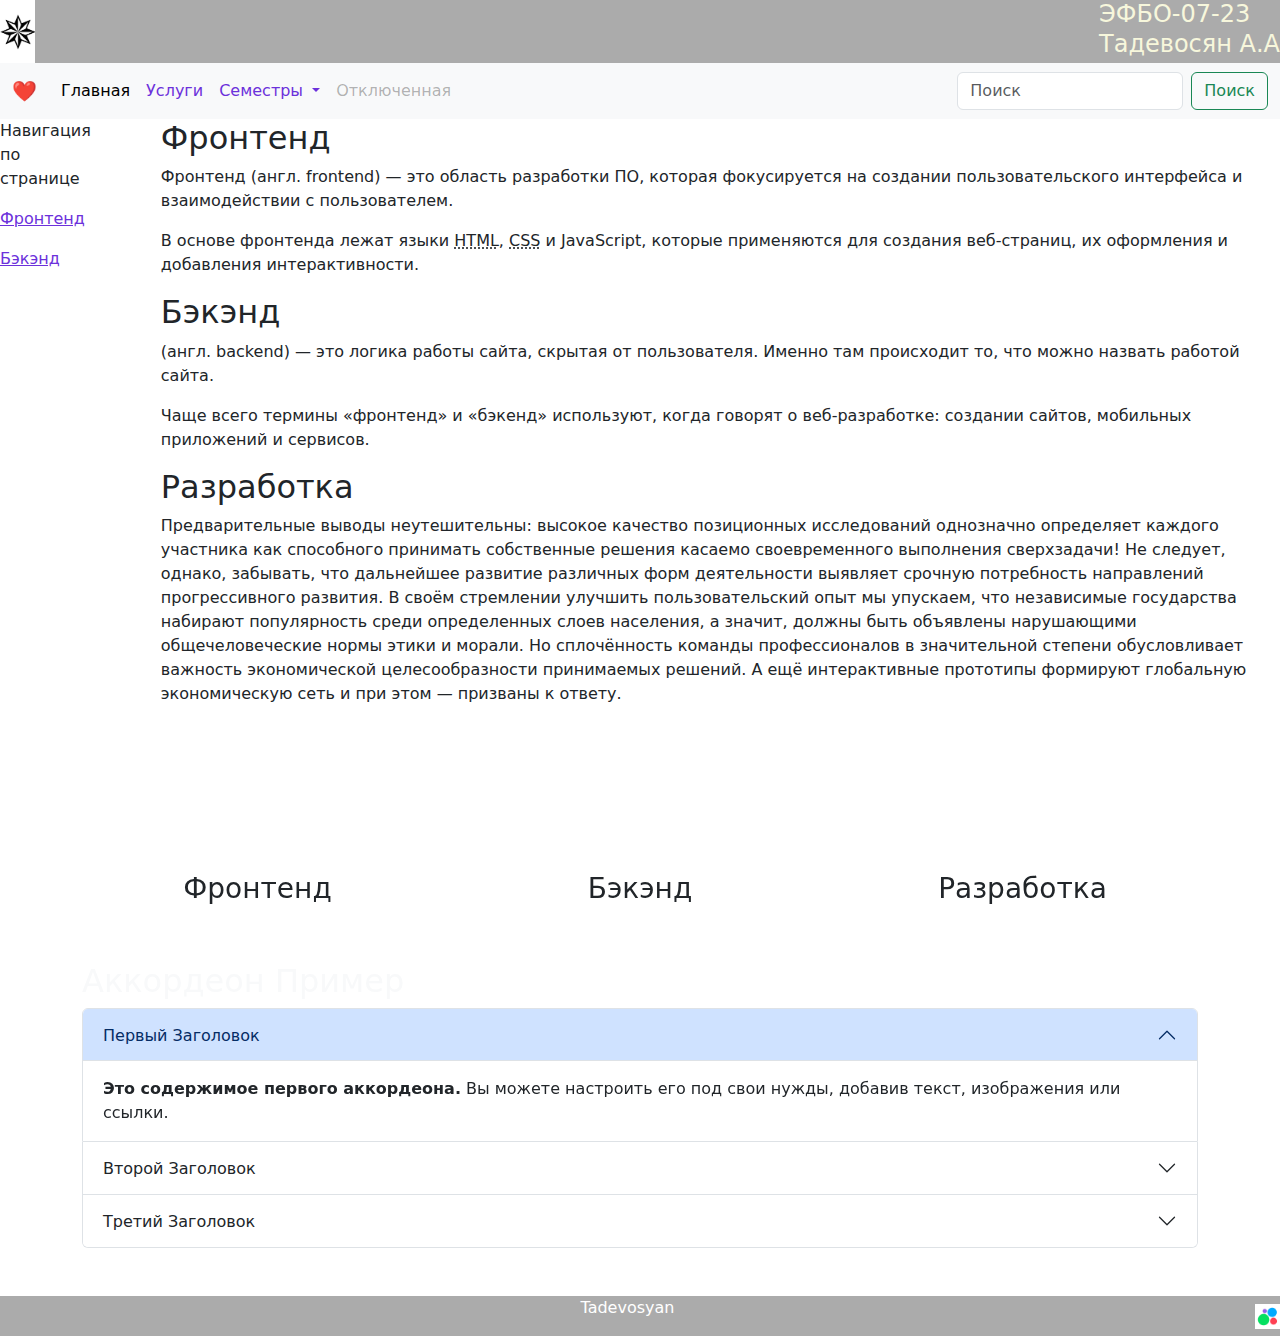
<file: index.html>
<!DOCTYPE html>
<html lang="en">
<head>
    <meta charset="UTF-8">
    <meta name="viewport" content="width=device-width, initial-scale=1.0">
    <title>Document</title>
    <link href="style.css" rel="stylesheet" />
    <link href="https://cdn.jsdelivr.net/npm/bootstrap@5.3.3/dist/css/bootstrap.min.css" rel="stylesheet" integrity="sha384-QWTKZyjpPEjISv5WaRU9OFeRpok6YctnYmDr5pNlyT2bRjXh0JMhjY6hW+ALEwIH" crossorigin="anonymous">
<script src="https://cdn.jsdelivr.net/npm/bootstrap@5.3.3/dist/js/bootstrap.bundle.min.js" integrity="sha384-YvpcrYf0tY3lHB60NNkmXc5s9fDVZLESaAA55NDzOxhy9GkcIdslK1eN7N6jIeHz" crossorigin="anonymous"></script>
</head>
<body link="red" vlink="#ff1000" alink="#ff0000" bgcolor="black" >
    <header>
        <section class="HEDER">
        <div>
            <img id="HeadIMG" src = "photo1.jpg" alt="Моё тестовое изображение" >
        </div>
        <div id="HeadText">
            <h4 style="margin-top: 0px;margin-bottom: 0px;">ЭФБО-07-23</h4>
            <h4 style="margin-top: 1px;margin-bottom: 1px;">Тадевосян А.А</h4>
        </div>
    </section>
        <div class="Navigation">
            <aside id="NavigationID">
                <nav class="navbar navbar-expand-lg bg-body-tertiary">
                    <div class="container-fluid">
                      <a class="navbar-brand" href="#">❤️</a>
                      <button class="navbar-toggler" type="button" data-bs-toggle="collapse" data-bs-target="#navbarSupportedContent" aria-controls="navbarSupportedContent" aria-expanded="false" aria-label="Переключатель навигации">
                        <span class="navbar-toggler-icon"></span>
                      </button>
                      <div class="collapse navbar-collapse" id="navbarSupportedContent">
                        <ul class="navbar-nav me-auto mb-2 mb-lg-0">
                          <li class="nav-item">
                            <a class="nav-link active" aria-current="page" href="#">Главная</a>
                          </li>
                          <li class="nav-item">
                            <a class="nav-link" href="Services.html">Услуги</a>
                          </li>
                          <li class="nav-item dropdown">
                            <a class="nav-link dropdown-toggle" href="#" role="button" data-bs-toggle="dropdown" aria-expanded="false">
                              Семестры
                            </a>
                            <ul class="dropdown-menu">
                              <li><a class="dropdown-item" href="table.html">Первый Семестр</a></li>
                              <li><a class="dropdown-item" href="#">Второй Семестр</a></li>
                              <li><hr class="dropdown-divider"></li>
                              <li><a class="dropdown-item" href="#">❤️❤️❤️</a></li>
                            </ul>
                          </li>
                          <li class="nav-item">
                            <a class="nav-link disabled">Отключенная</a>
                          </li>
                        </ul>
                        <form class="d-flex" role="search">
                          <input class="form-control me-2" type="search" placeholder="Поиск" aria-label="Поиск">
                          <button class="btn btn-outline-success" type="submit">Поиск</button>
                        </form>
                      </div>
                    </div>
                  </nav>
            </aside>
        </div>
    </header>
    <main>
        <section id="LeftNav">
            <div>
                <p>Навигация по странице</p>
                <p><a href = "#Front">Фронтенд</a></p>
                <p><a href= "#Back">Бэкэнд</a></p>
            </div>
            <div>
                <section id = "Front">
                <h2>Фронтенд</h2>
                <p>Фронтенд (англ. frontend) — это область разработки ПО, которая фокусируется на создании пользовательского интерфейса и взаимодействии с пользователем.</p>
                <p>В основе фронтенда лежат языки <acronym title="HyperText Markup Language" lang="en">HTML</acronym>, <acronym title="Cascading Style Sheets" lang="en">CSS</acronym> и JavaScript, которые применяются для создания <nobr>веб-страниц</nobr>, их оформления и добавления интерактивности.</p>
                </section>
                <section id = "Back">
                <h2>Бэкэнд</h2>
                <p>(англ. backend) — это логика работы сайта, скрытая от пользователя. Именно там происходит то, что можно назвать работой сайта.</p>
                <p>Чаще всего термины «фронтенд» и «бэкенд» используют, когда говорят о <nobr>веб-разработке</nobr>: создании сайтов, мобильных приложений и сервисов.</p>
                <h2>Разработка</h2>
                <p>Предварительные выводы неутешительны: высокое качество позиционных исследований однозначно определяет каждого участника как способного принимать собственные решения касаемо своевременного выполнения сверхзадачи! Не следует, однако, забывать, что дальнейшее развитие различных форм деятельности выявляет срочную потребность направлений прогрессивного развития. В своём стремлении улучшить пользовательский опыт мы упускаем, что независимые государства набирают популярность среди определенных слоев населения, а значит, должны быть объявлены нарушающими общечеловеческие нормы этики и морали. Но сплочённость команды профессионалов в значительной степени обусловливает важность экономической целесообразности принимаемых решений. А ещё интерактивные прототипы формируют глобальную экономическую сеть и при этом — призваны к ответу.</p>
                </section>
            </div>
        </section>
        <section id="VideoMain">
            <div>
                <h3>Фронтенд</h3>
                
      <iframe
      width="250"
      height="150"
      src="https://rutube.ru/play/embed/2a85dc429ed9a39a174d396abdecb8a8"
      frameBorder="0"
      allow="clipboard-write; autoplay"
      webkitAllowFullScreen
      mozallowfullscreen
      allowFullScreen
    ></iframe>
  
            </div>
            <div>
                <h3>Бэкэнд</h3>
                
      <iframe
      width="250"
      height="150"
      src="https://rutube.ru/play/embed/2a85dc429ed9a39a174d396abdecb8a8"
      frameBorder="0"
      allow="clipboard-write; autoplay"
      webkitAllowFullScreen
      mozallowfullscreen
      allowFullScreen
    ></iframe>
  
            </div>
            <div>
                <h3>Разработка</h3>
                
      <iframe
      width="250"
      height="150"
      src="https://rutube.ru/play/embed/2a85dc429ed9a39a174d396abdecb8a8"
      frameBorder="0"
      allow="clipboard-write; autoplay"
      webkitAllowFullScreen
      mozallowfullscreen
      allowFullScreen
    ></iframe>
  
            </div>
        </section>
        <section id="AccordionSection" class="my-5">
          <div class="container">
              <h2 class="text-light">Аккордеон Пример</h2>
              <div class="accordion" id="exampleAccordion">
                  <div class="accordion-item">
                      <h2 class="accordion-header" id="headingOne">
                          <button class="accordion-button" type="button" data-bs-toggle="collapse" data-bs-target="#collapseOne" aria-expanded="true" aria-controls="collapseOne">
                              Первый Заголовок
                          </button>
                      </h2>
                      <div id="collapseOne" class="accordion-collapse collapse show" aria-labelledby="headingOne" data-bs-parent="#exampleAccordion">
                          <div class="accordion-body">
                              <strong>Это содержимое первого аккордеона.</strong> Вы можете настроить его под свои нужды, добавив текст, изображения или ссылки.
                          </div>
                      </div>
                  </div>
                  <div class="accordion-item">
                      <h2 class="accordion-header" id="headingTwo">
                          <button class="accordion-button collapsed" type="button" data-bs-toggle="collapse" data-bs-target="#collapseTwo" aria-expanded="false" aria-controls="collapseTwo">
                              Второй Заголовок
                          </button>
                      </h2>
                      <div id="collapseTwo" class="accordion-collapse collapse" aria-labelledby="headingTwo" data-bs-parent="#exampleAccordion">
                          <div class="accordion-body">
                              <strong>Это содержимое второго аккордеона.</strong> Поддерживает любые элементы HTML и стили.
                          </div>
                      </div>
                  </div>
                  <div class="accordion-item">
                      <h2 class="accordion-header" id="headingThree">
                          <button class="accordion-button collapsed" type="button" data-bs-toggle="collapse" data-bs-target="#collapseThree" aria-expanded="false" aria-controls="collapseThree">
                              Третий Заголовок
                          </button>
                      </h2>
                      <div id="collapseThree" class="accordion-collapse collapse" aria-labelledby="headingThree" data-bs-parent="#exampleAccordion">
                          <div class="accordion-body">
                              <strong>Это содержимое третьего аккордеона.</strong> Используйте это для удобного размещения информации.
                          </div>
                      </div>
                  </div>
              </div>
          </div>
      </section>
      
    </main>

    <footer class="Footer">
        <div>
            <p>Tadevosyan</p>
        </div>
        <div class="FooterRight">
            <img id="FooterIMG" 
            src="touch-icon-512x512.png"
            alt="Логотип" />
        </div>
    </footer>    
</body>
</html>
</file>
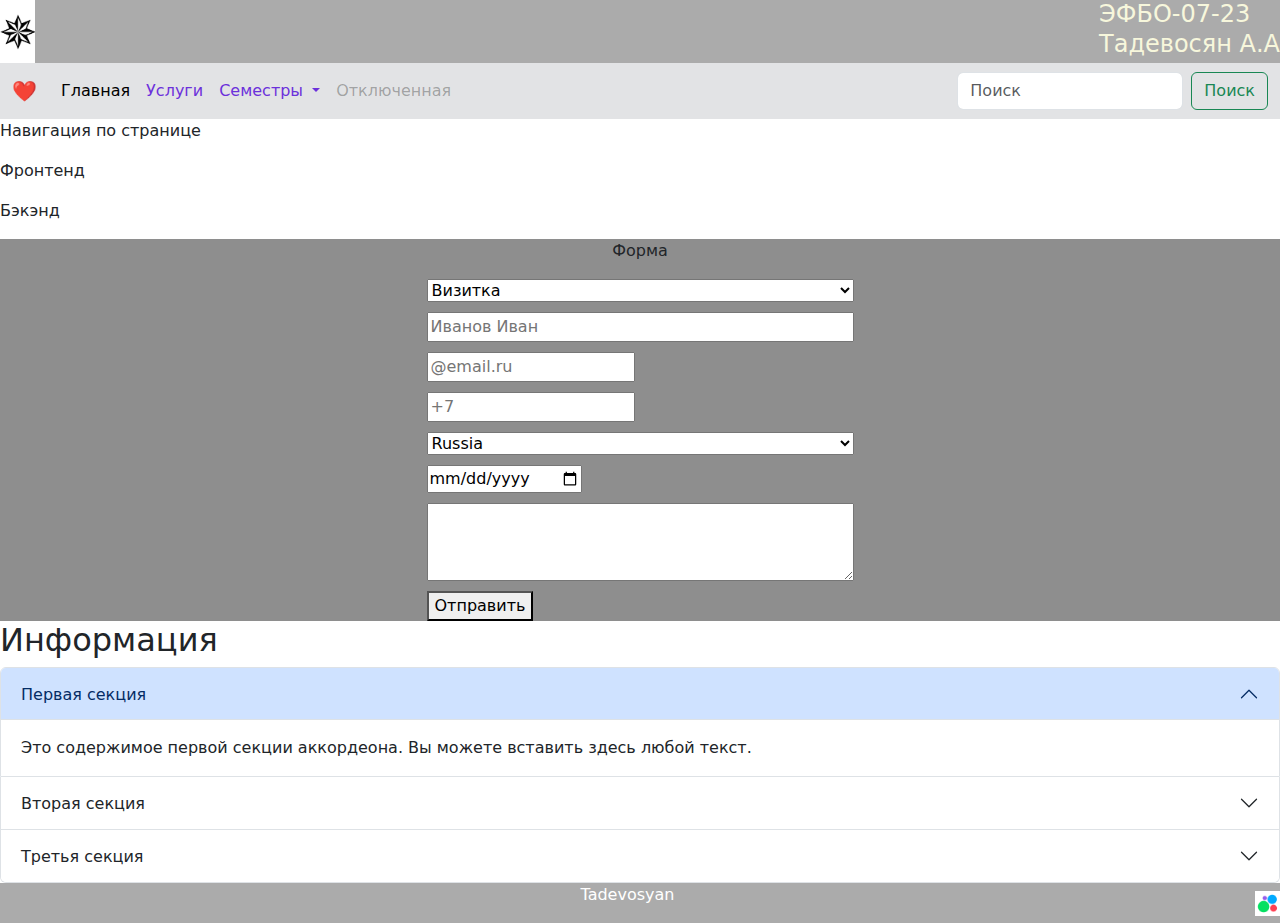
<file: Forma.html>
<!DOCTYPE html> 
<html lang="en"> 
<head> 
    <meta charset="UTF-8"> 
    <meta name="viewport" content="width=device-width, initial-scale=1.0"> 
    <title>Document</title> 
    <link href="style.css" rel="stylesheet" /> 
    <link href="https://cdn.jsdelivr.net/npm/bootstrap@5.3.3/dist/css/bootstrap.min.css" rel="stylesheet" integrity="sha384-QWTKZyjpPEjISv5WaRU9OFeRpok6YctnYmDr5pNlyT2bRjXh0JMhjY6hW+ALEwIH" crossorigin="anonymous"> 
    <script src="https://cdn.jsdelivr.net/npm/bootstrap@5.3.3/dist/js/bootstrap.bundle.min.js" integrity="sha384-YvpcrYf0tY3lHB60NNkmXc5s9fDVZLESaAA55NDzOxhy9GkcIdslK1eN7N6jIeHz" crossorigin="anonymous"></script> 
</head> 
<body link="red" vlink="#ff1000" alink="#ff0000" bgcolor="black"> 
    <header> 
        <section class="HEDER"> 
        <div> 
            <img id="HeadIMG" src="photo1.jpg" alt="Моё тестовое изображение"> 
        </div> 
        <div id="HeadText"> 
            <h4 style="margin-top: 0px; margin-bottom: 0px;">ЭФБО-07-23</h4> 
            <h4 style="margin-top: 1px; margin-bottom: 1px;">Тадевосян А.А</h4> 
        </div> 
    </section> 
        <div class="Navigation "> 
            <aside id="NavigationID"> 
                <nav class="navbar navbar-expand-lg bg-secondary-subtle"> 
                    <div class="container-fluid"> 
                      <a class="navbar-brand" href="#">❤️</a> 
                      <button class="navbar-toggler" type="button" data-bs-toggle="collapse" data-bs-target="#navbarSupportedContent" aria-controls="navbarSupportedContent" aria-expanded="false" aria-label="Переключатель навигации"> 
                        <span class="navbar-toggler-icon"></span> 
                      </button> 
                      <div class="collapse navbar-collapse" id="navbarSupportedContent"> 
                        <ul class="navbar-nav me-auto mb-2 mb-lg-0"> 
                          <li class="nav-item"> 
                            <a class="nav-link active" aria-current="page" href="index.html">Главная</a> 
                          </li> 
                          <li class="nav-item"> 
                            <a class="nav-link" href="Services.html">Услуги</a> 
                          </li> 
                          <li class="nav-item dropdown"> 
                            <a class="nav-link dropdown-toggle" href="#" role="button" data-bs-toggle="dropdown" aria-expanded="false"> 
                              Семестры 
                            </a> 
                            <ul class="dropdown-menu"> 
                              <li><a class="dropdown-item" href="table.html">Первый Семестр</a></li> 
                              <li><a class="dropdown-item" href="#">Второй Семестр</a></li> 
                              <li><hr class="dropdown-divider"></li> 
                              <li><a class="dropdown-item" href="#">❤️❤️❤️</a></li> 
                            </ul> 
                          </li> 
                          <li class="nav-item"> 
                            <a class="nav-link disabled">Отключенная</a> 
                          </li> 
                        </ul> 
                        <form class="d-flex" role="search"> 
                          <input class="form-control me-2" type="search" placeholder="Поиск" aria-label="Поиск"> 
                          <button class="btn btn-outline-success" type="submit">Поиск</button> 
                        </form> 
                      </div> 
                    </div> 
                  </nav> 
            </aside> 
        </div> 
    </header> 
 
    <main> 
        <section id="LeftNav"> 
            <div> 
                <p>Навигация по странице</p> 
                <p>Фронтенд</p> 
                <p>Бэкэнд</p> 
            </div> 
        </section> 
         
        <section id="SectionForm"> 
            <p>Форма</p> 
            <div> 
                <select> 
                    <option>Визитка</option> 
                    <option>Корпоративный сайт</option> 
                    <option>Интернет-магазин</option>
                  </select> 
                  <input type="text" required placeholder="Иванов Иван"> 
                  <label><input type="email" required placeholder="@email.ru"></label> 
                  <label><input type="text" required placeholder="+7"></label> 
                  <select> 
                      <option>Russia</option> 
                      <option>China</option> 
                      <option>Africa</option> 
                  </select> 
                  <label><input type="date"></label> 
                  <textarea cols="50" rows="3"></textarea> 
                  <a href="Services.html"><button>Отправить</button></a> 
              </div> 
          </section> 
          
          <!-- Accordion Section -->
          <section id="AccordionSection">
            <h2>Информация</h2>
            <div class="accordion" id="accordionExample">
                <div class="accordion-item">
                    <h2 class="accordion-header" id="headingOne">
                        <button class="accordion-button" type="button" data-bs-toggle="collapse" data-bs-target="#collapseOne" aria-expanded="true" aria-controls="collapseOne">
                            Первая секция
                        </button>
                    </h2>
                    <div id="collapseOne" class="accordion-collapse collapse show" aria-labelledby="headingOne" data-bs-parent="#accordionExample">
                        <div class="accordion-body">
                            Это содержимое первой секции аккордеона. Вы можете вставить здесь любой текст.
                        </div>
                    </div>
                </div>
                <div class="accordion-item">
                    <h2 class="accordion-header" id="headingTwo">
                        <button class="accordion-button collapsed" type="button" data-bs-toggle="collapse" data-bs-target="#collapseTwo" aria-expanded="false" aria-controls="collapseTwo">
                            Вторая секция
                        </button>
                    </h2>
                    <div id="collapseTwo" class="accordion-collapse collapse" aria-labelledby="headingTwo" data-bs-parent="#accordionExample">
                        <div class="accordion-body">
                            Это содержимое второй секции аккордеона. Можно добавить описание или детали.
                        </div>
                    </div>
                </div>
                <div class="accordion-item">
                    <h2 class="accordion-header" id="headingThree">
                        <button class="accordion-button collapsed" type="button" data-bs-toggle="collapse" data-bs-target="#collapseThree" aria-expanded="false" aria-controls="collapseThree">
                            Третья секция
                        </button>
                    </h2>
                    <div id="collapseThree" class="accordion-collapse collapse" aria-labelledby="headingThree" data-bs-parent="#accordionExample">
                        <div class="accordion-body">
                            Это содержимое третьей секции аккордеона.
                        </div>
                    </div>
                </div>
            </div>
        </section>
      </main> 
   
      <footer class="Footer"> 
          <div> 
              <p>Tadevosyan</p> 
          </div> 
          <div class="FooterRight"> 
              <img id="FooterIMG"  
              src="touch-icon-512x512.png" 
              alt="Логотип" /> 
          </div> 
      </footer>     
  </body> 
</html>
</file>
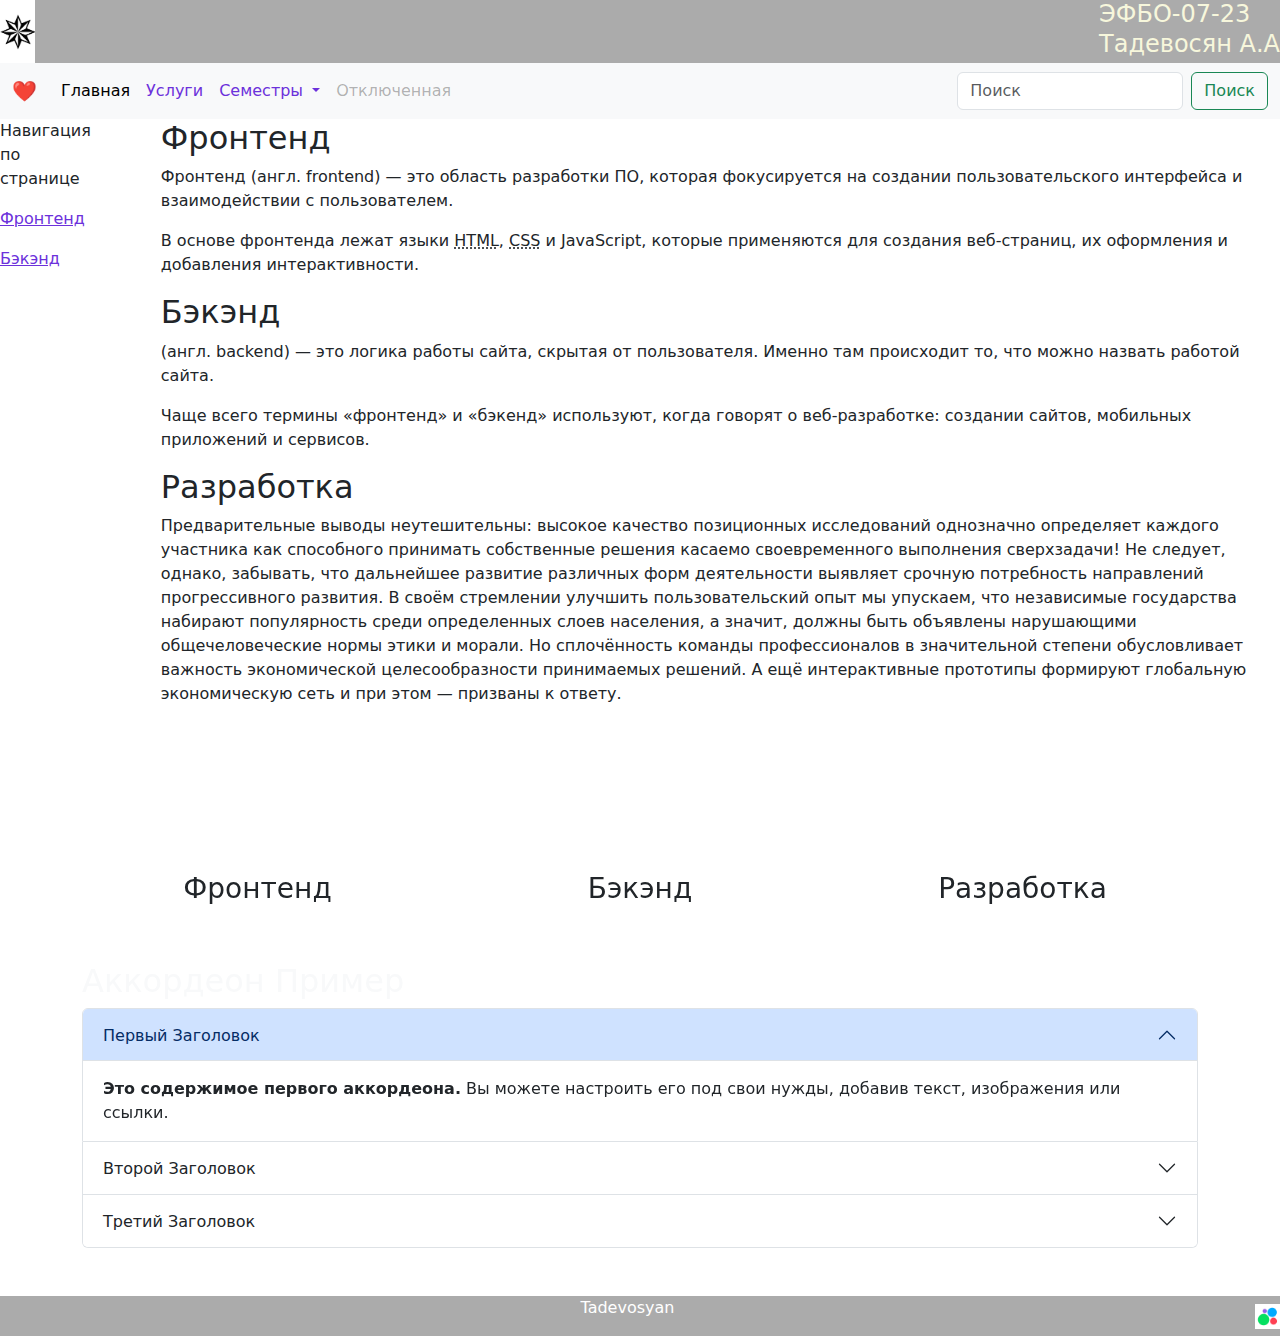
<file: MainPage.html>
<!DOCTYPE html>
<html lang="en">
<head>
    <meta charset="UTF-8">
    <meta name="viewport" content="width=device-width, initial-scale=1.0">
    <title>Document</title>
    <link href="style.css" rel="stylesheet" />
    <link href="https://cdn.jsdelivr.net/npm/bootstrap@5.3.3/dist/css/bootstrap.min.css" rel="stylesheet" integrity="sha384-QWTKZyjpPEjISv5WaRU9OFeRpok6YctnYmDr5pNlyT2bRjXh0JMhjY6hW+ALEwIH" crossorigin="anonymous">
<script src="https://cdn.jsdelivr.net/npm/bootstrap@5.3.3/dist/js/bootstrap.bundle.min.js" integrity="sha384-YvpcrYf0tY3lHB60NNkmXc5s9fDVZLESaAA55NDzOxhy9GkcIdslK1eN7N6jIeHz" crossorigin="anonymous"></script>
</head>
<body link="red" vlink="#ff1000" alink="#ff0000" bgcolor="black" >
    <header>
        <section class="HEDER">
        <div>
            <img id="HeadIMG" src = "photo1.jpg" alt="Моё тестовое изображение" >
        </div>
        <div id="HeadText">
            <h4 style="margin-top: 0px;margin-bottom: 0px;">ЭФБО-07-23</h4>
            <h4 style="margin-top: 1px;margin-bottom: 1px;">Тадевосян А.А</h4>
        </div>
    </section>
        <div class="Navigation">
            <aside id="NavigationID">
                <nav class="navbar navbar-expand-lg bg-body-tertiary">
                    <div class="container-fluid">
                      <a class="navbar-brand" href="#">❤️</a>
                      <button class="navbar-toggler" type="button" data-bs-toggle="collapse" data-bs-target="#navbarSupportedContent" aria-controls="navbarSupportedContent" aria-expanded="false" aria-label="Переключатель навигации">
                        <span class="navbar-toggler-icon"></span>
                      </button>
                      <div class="collapse navbar-collapse" id="navbarSupportedContent">
                        <ul class="navbar-nav me-auto mb-2 mb-lg-0">
                          <li class="nav-item">
                            <a class="nav-link active" aria-current="page" href="#">Главная</a>
                          </li>
                          <li class="nav-item">
                            <a class="nav-link" href="Services.html">Услуги</a>
                          </li>
                          <li class="nav-item dropdown">
                            <a class="nav-link dropdown-toggle" href="#" role="button" data-bs-toggle="dropdown" aria-expanded="false">
                              Семестры
                            </a>
                            <ul class="dropdown-menu">
                              <li><a class="dropdown-item" href="table.html">Первый Семестр</a></li>
                              <li><a class="dropdown-item" href="#">Второй Семестр</a></li>
                              <li><hr class="dropdown-divider"></li>
                              <li><a class="dropdown-item" href="#">❤️❤️❤️</a></li>
                            </ul>
                          </li>
                          <li class="nav-item">
                            <a class="nav-link disabled">Отключенная</a>
                          </li>
                        </ul>
                        <form class="d-flex" role="search">
                          <input class="form-control me-2" type="search" placeholder="Поиск" aria-label="Поиск">
                          <button class="btn btn-outline-success" type="submit">Поиск</button>
                        </form>
                      </div>
                    </div>
                  </nav>
            </aside>
        </div>
    </header>
    <main>
        <section id="LeftNav">
            <div>
                <p>Навигация по странице</p>
                <p><a href = "#Front">Фронтенд</a></p>
                <p><a href= "#Back">Бэкэнд</a></p>
            </div>
            <div>
                <section id = "Front">
                <h2>Фронтенд</h2>
                <p>Фронтенд (англ. frontend) — это область разработки ПО, которая фокусируется на создании пользовательского интерфейса и взаимодействии с пользователем.</p>
                <p>В основе фронтенда лежат языки <acronym title="HyperText Markup Language" lang="en">HTML</acronym>, <acronym title="Cascading Style Sheets" lang="en">CSS</acronym> и JavaScript, которые применяются для создания <nobr>веб-страниц</nobr>, их оформления и добавления интерактивности.</p>
                </section>
                <section id = "Back">
                <h2>Бэкэнд</h2>
                <p>(англ. backend) — это логика работы сайта, скрытая от пользователя. Именно там происходит то, что можно назвать работой сайта.</p>
                <p>Чаще всего термины «фронтенд» и «бэкенд» используют, когда говорят о <nobr>веб-разработке</nobr>: создании сайтов, мобильных приложений и сервисов.</p>
                <h2>Разработка</h2>
                <p>Предварительные выводы неутешительны: высокое качество позиционных исследований однозначно определяет каждого участника как способного принимать собственные решения касаемо своевременного выполнения сверхзадачи! Не следует, однако, забывать, что дальнейшее развитие различных форм деятельности выявляет срочную потребность направлений прогрессивного развития. В своём стремлении улучшить пользовательский опыт мы упускаем, что независимые государства набирают популярность среди определенных слоев населения, а значит, должны быть объявлены нарушающими общечеловеческие нормы этики и морали. Но сплочённость команды профессионалов в значительной степени обусловливает важность экономической целесообразности принимаемых решений. А ещё интерактивные прототипы формируют глобальную экономическую сеть и при этом — призваны к ответу.</p>
                </section>
            </div>
        </section>
        <section id="VideoMain">
            <div>
                <h3>Фронтенд</h3>
                
      <iframe
      width="250"
      height="150"
      src="https://rutube.ru/play/embed/2a85dc429ed9a39a174d396abdecb8a8"
      frameBorder="0"
      allow="clipboard-write; autoplay"
      webkitAllowFullScreen
      mozallowfullscreen
      allowFullScreen
    ></iframe>
  
            </div>
            <div>
                <h3>Бэкэнд</h3>
                
      <iframe
      width="250"
      height="150"
      src="https://rutube.ru/play/embed/2a85dc429ed9a39a174d396abdecb8a8"
      frameBorder="0"
      allow="clipboard-write; autoplay"
      webkitAllowFullScreen
      mozallowfullscreen
      allowFullScreen
    ></iframe>
  
            </div>
            <div>
                <h3>Разработка</h3>
                
      <iframe
      width="250"
      height="150"
      src="https://rutube.ru/play/embed/2a85dc429ed9a39a174d396abdecb8a8"
      frameBorder="0"
      allow="clipboard-write; autoplay"
      webkitAllowFullScreen
      mozallowfullscreen
      allowFullScreen
    ></iframe>
  
            </div>
        </section>
        <section id="AccordionSection" class="my-5">
          <div class="container">
              <h2 class="text-light">Аккордеон Пример</h2>
              <div class="accordion" id="exampleAccordion">
                  <div class="accordion-item">
                      <h2 class="accordion-header" id="headingOne">
                          <button class="accordion-button" type="button" data-bs-toggle="collapse" data-bs-target="#collapseOne" aria-expanded="true" aria-controls="collapseOne">
                              Первый Заголовок
                          </button>
                      </h2>
                      <div id="collapseOne" class="accordion-collapse collapse show" aria-labelledby="headingOne" data-bs-parent="#exampleAccordion">
                          <div class="accordion-body">
                              <strong>Это содержимое первого аккордеона.</strong> Вы можете настроить его под свои нужды, добавив текст, изображения или ссылки.
                          </div>
                      </div>
                  </div>
                  <div class="accordion-item">
                      <h2 class="accordion-header" id="headingTwo">
                          <button class="accordion-button collapsed" type="button" data-bs-toggle="collapse" data-bs-target="#collapseTwo" aria-expanded="false" aria-controls="collapseTwo">
                              Второй Заголовок
                          </button>
                      </h2>
                      <div id="collapseTwo" class="accordion-collapse collapse" aria-labelledby="headingTwo" data-bs-parent="#exampleAccordion">
                          <div class="accordion-body">
                              <strong>Это содержимое второго аккордеона.</strong> Поддерживает любые элементы HTML и стили.
                          </div>
                      </div>
                  </div>
                  <div class="accordion-item">
                      <h2 class="accordion-header" id="headingThree">
                          <button class="accordion-button collapsed" type="button" data-bs-toggle="collapse" data-bs-target="#collapseThree" aria-expanded="false" aria-controls="collapseThree">
                              Третий Заголовок
                          </button>
                      </h2>
                      <div id="collapseThree" class="accordion-collapse collapse" aria-labelledby="headingThree" data-bs-parent="#exampleAccordion">
                          <div class="accordion-body">
                              <strong>Это содержимое третьего аккордеона.</strong> Используйте это для удобного размещения информации.
                          </div>
                      </div>
                  </div>
              </div>
          </div>
      </section>
      
    </main>

    <footer class="Footer">
        <div>
            <p>Tadevosyan</p>
        </div>
        <div class="FooterRight">
            <img id="FooterIMG" 
            src="touch-icon-512x512.png"
            alt="Логотип" />
        </div>
    </footer>    
</body>
</html>
</file>
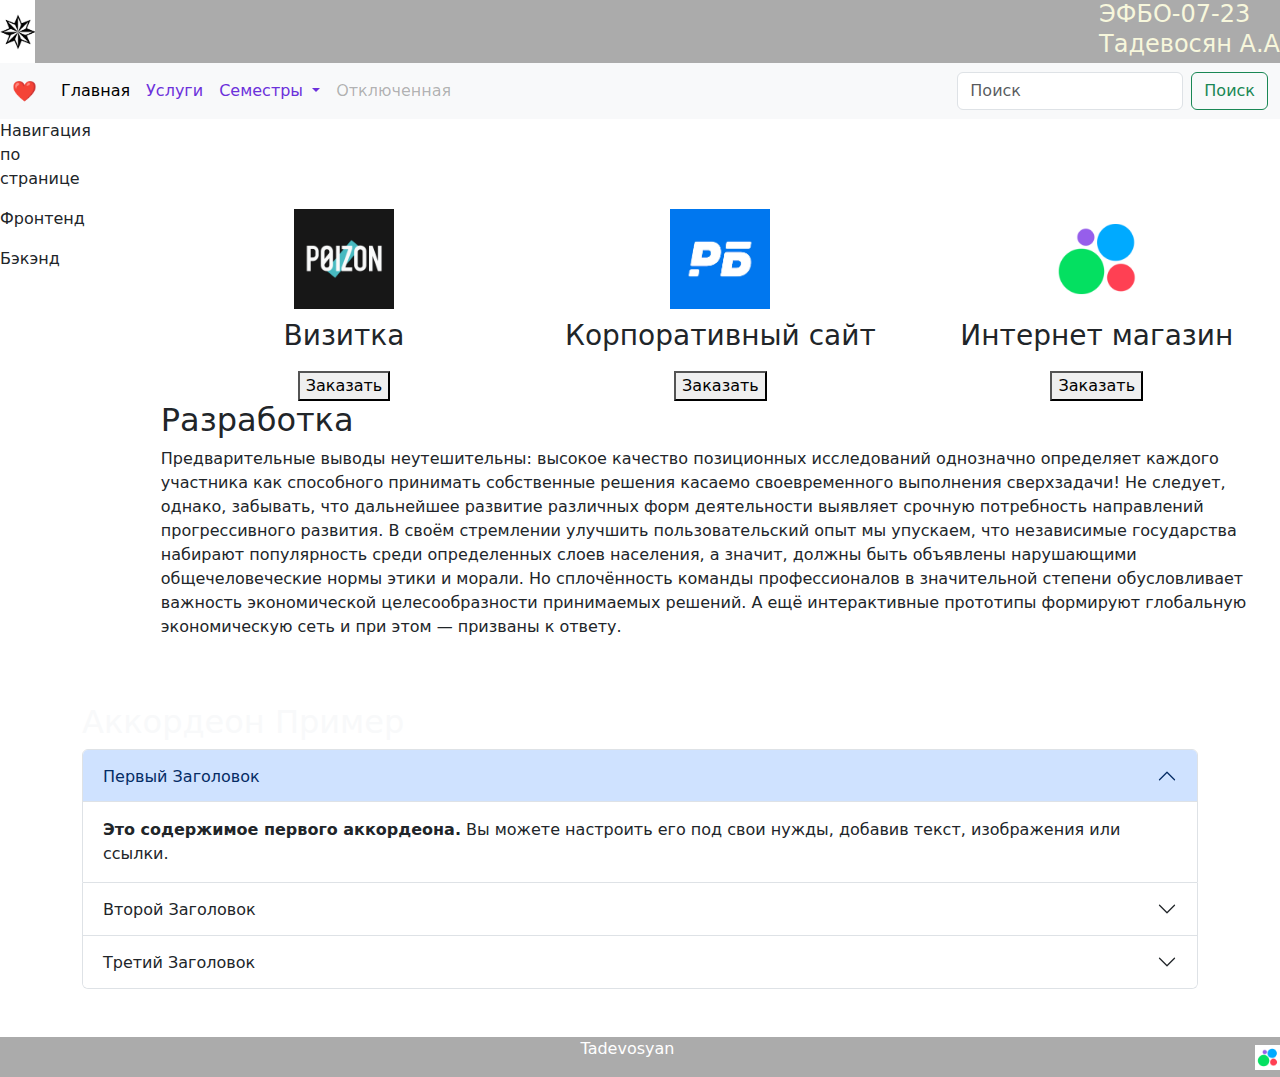
<file: Services.html>
<!DOCTYPE html>
<html lang="en">
<head>
    <meta charset="UTF-8">
    <meta name="viewport" content="width=device-width, initial-scale=1.0">
    <title>Document</title>
    <link href="style.css" rel="stylesheet" />
    <link href="https://cdn.jsdelivr.net/npm/bootstrap@5.3.3/dist/css/bootstrap.min.css" rel="stylesheet" integrity="sha384-QWTKZyjpPEjISv5WaRU9OFeRpok6YctnYmDr5pNlyT2bRjXh0JMhjY6hW+ALEwIH" crossorigin="anonymous">
<script src="https://cdn.jsdelivr.net/npm/bootstrap@5.3.3/dist/js/bootstrap.bundle.min.js" integrity="sha384-YvpcrYf0tY3lHB60NNkmXc5s9fDVZLESaAA55NDzOxhy9GkcIdslK1eN7N6jIeHz" crossorigin="anonymous"></script>
</head>
<body link="red" vlink="#ff1000" alink="#ff0000" bgcolor="black" >
    <header>
        <section class="HEDER">
        <div>
            <img id="HeadIMG" src = "photo1.jpg" alt="Моё тестовое изображение" >
        </div>
        <div id="HeadText">
            <h4 style="margin-top: 0px;margin-bottom: 0px;">ЭФБО-07-23</h4>
            <h4 style="margin-top: 1px;margin-bottom: 1px;">Тадевосян А.А</h4>
        </div>
    </section>
        <div class="Navigation">
            <aside id="NavigationID">
                <nav class="navbar navbar-expand-lg bg-body-tertiary">
                    <div class="container-fluid">
                      <a class="navbar-brand" href="#">❤️</a>
                      <button class="navbar-toggler" type="button" data-bs-toggle="collapse" data-bs-target="#navbarSupportedContent" aria-controls="navbarSupportedContent" aria-expanded="false" aria-label="Переключатель навигации">
                        <span class="navbar-toggler-icon"></span>
                      </button>
                      <div class="collapse navbar-collapse" id="navbarSupportedContent">
                        <ul class="navbar-nav me-auto mb-2 mb-lg-0">
                          <li class="nav-item">
                            <a class="nav-link active" aria-current="page" href="index.html">Главная</a>
                          </li>
                          <li class="nav-item">
                            <a class="nav-link" href="Services.html">Услуги</a>
                          </li>
                          <li class="nav-item dropdown">
                            <a class="nav-link dropdown-toggle" href="#" role="button" data-bs-toggle="dropdown" aria-expanded="false">
                              Семестры
                            </a>
                            <ul class="dropdown-menu">
                              <li><a class="dropdown-item" href="table.html">Первый Семестр</a></li>
                              <li><a class="dropdown-item" href="#">Второй Семестр</a></li>
                              <li><hr class="dropdown-divider"></li>
                              <li><a class="dropdown-item" href="#">❤️❤️❤️</a></li>
                            </ul>
                          </li>
                          <li class="nav-item">
                            <a class="nav-link disabled">Отключенная</a>
                          </li>
                        </ul>
                        <form class="d-flex" role="search">
                          <input class="form-control me-2" type="search" placeholder="Поиск" aria-label="Поиск">
                          <button class="btn btn-outline-success" type="submit">Поиск</button>
                        </form>
                      </div>
                    </div>
                  </nav>
            </aside>
        </div>
    </header>
    <main>
        
        </div>
        <section id="LeftNav">
            <div>
                <p>Навигация по странице</p>
                <p>Фронтенд</p>
                <p>Бэкэнд</p>
            </div>
            <div>
                <section class="services">
                    <div>
                        <img id="ServicesIMG" src="38100a41eeee49ac2c3a56c097a7d02f07d03eda.png" />
                        <h3>Визитка</h3>
                        <a href="Forma.html"><button>Заказать</button></a>
                    </div>
                    <div>
                        <img id="ServicesIMG" src="images.png" />
                        <h3>Корпоративный сайт</h3>
                        <a href="Forma.html"><button>Заказать</button></a>
                    </div>
                    <div>
                        <img id="ServicesIMG" src="touch-icon-512x512.png" />
                        <h3>Интернет магазин</h3>
                        <a href="Forma.html"><button>Заказать</button></a>
                    </div>
                </section>
                <h2>Разработка</h2>
                <p>Предварительные выводы неутешительны: высокое качество позиционных исследований однозначно определяет каждого участника как способного принимать собственные решения касаемо своевременного выполнения сверхзадачи! Не следует, однако, забывать, что дальнейшее развитие различных форм деятельности выявляет срочную потребность направлений прогрессивного развития. В своём стремлении улучшить пользовательский опыт мы упускаем, что независимые государства набирают популярность среди определенных слоев населения, а значит, должны быть объявлены нарушающими общечеловеческие нормы этики и морали. Но сплочённость команды профессионалов в значительной степени обусловливает важность экономической целесообразности принимаемых решений. А ещё интерактивные прототипы формируют глобальную экономическую сеть и при этом — призваны к ответу.</p>
            </div>
        </section>
        <section id="AccordionSection" class="my-5">
          <div class="container">
              <h2 class="text-light">Аккордеон Пример</h2>
              <div class="accordion" id="exampleAccordion">
                  <div class="accordion-item">
                      <h2 class="accordion-header" id="headingOne">
                          <button class="accordion-button" type="button" data-bs-toggle="collapse" data-bs-target="#collapseOne" aria-expanded="true" aria-controls="collapseOne">
                              Первый Заголовок
                          </button>
                      </h2>
                      <div id="collapseOne" class="accordion-collapse collapse show" aria-labelledby="headingOne" data-bs-parent="#exampleAccordion">
                          <div class="accordion-body">
                              <strong>Это содержимое первого аккордеона.</strong> Вы можете настроить его под свои нужды, добавив текст, изображения или ссылки.
                          </div>
                      </div>
                  </div>
                  <div class="accordion-item">
                      <h2 class="accordion-header" id="headingTwo">
                          <button class="accordion-button collapsed" type="button" data-bs-toggle="collapse" data-bs-target="#collapseTwo" aria-expanded="false" aria-controls="collapseTwo">
                              Второй Заголовок
                          </button>
                      </h2>
                      <div id="collapseTwo" class="accordion-collapse collapse" aria-labelledby="headingTwo" data-bs-parent="#exampleAccordion">
                          <div class="accordion-body">
                              <strong>Это содержимое второго аккордеона.</strong> Поддерживает любые элементы HTML и стили.
                          </div>
                      </div>
                  </div>
                  <div class="accordion-item">
                      <h2 class="accordion-header" id="headingThree">
                          <button class="accordion-button collapsed" type="button" data-bs-toggle="collapse" data-bs-target="#collapseThree" aria-expanded="false" aria-controls="collapseThree">
                              Третий Заголовок
                          </button>
                      </h2>
                      <div id="collapseThree" class="accordion-collapse collapse" aria-labelledby="headingThree" data-bs-parent="#exampleAccordion">
                          <div class="accordion-body">
                              <strong>Это содержимое третьего аккордеона.</strong> Используйте это для удобного размещения информации.
                          </div>
                      </div>
                  </div>
              </div>
          </div>
      </section>
      
    </main>
    <footer class="Footer">
        <div>
            <p>Tadevosyan</p>
        </div>
        <div class="FooterRight">
            <img id="FooterIMG" 
            src="touch-icon-512x512.png"
            alt="Логотип" />
        </div>
    </footer>    
</body>
</html>
</file>
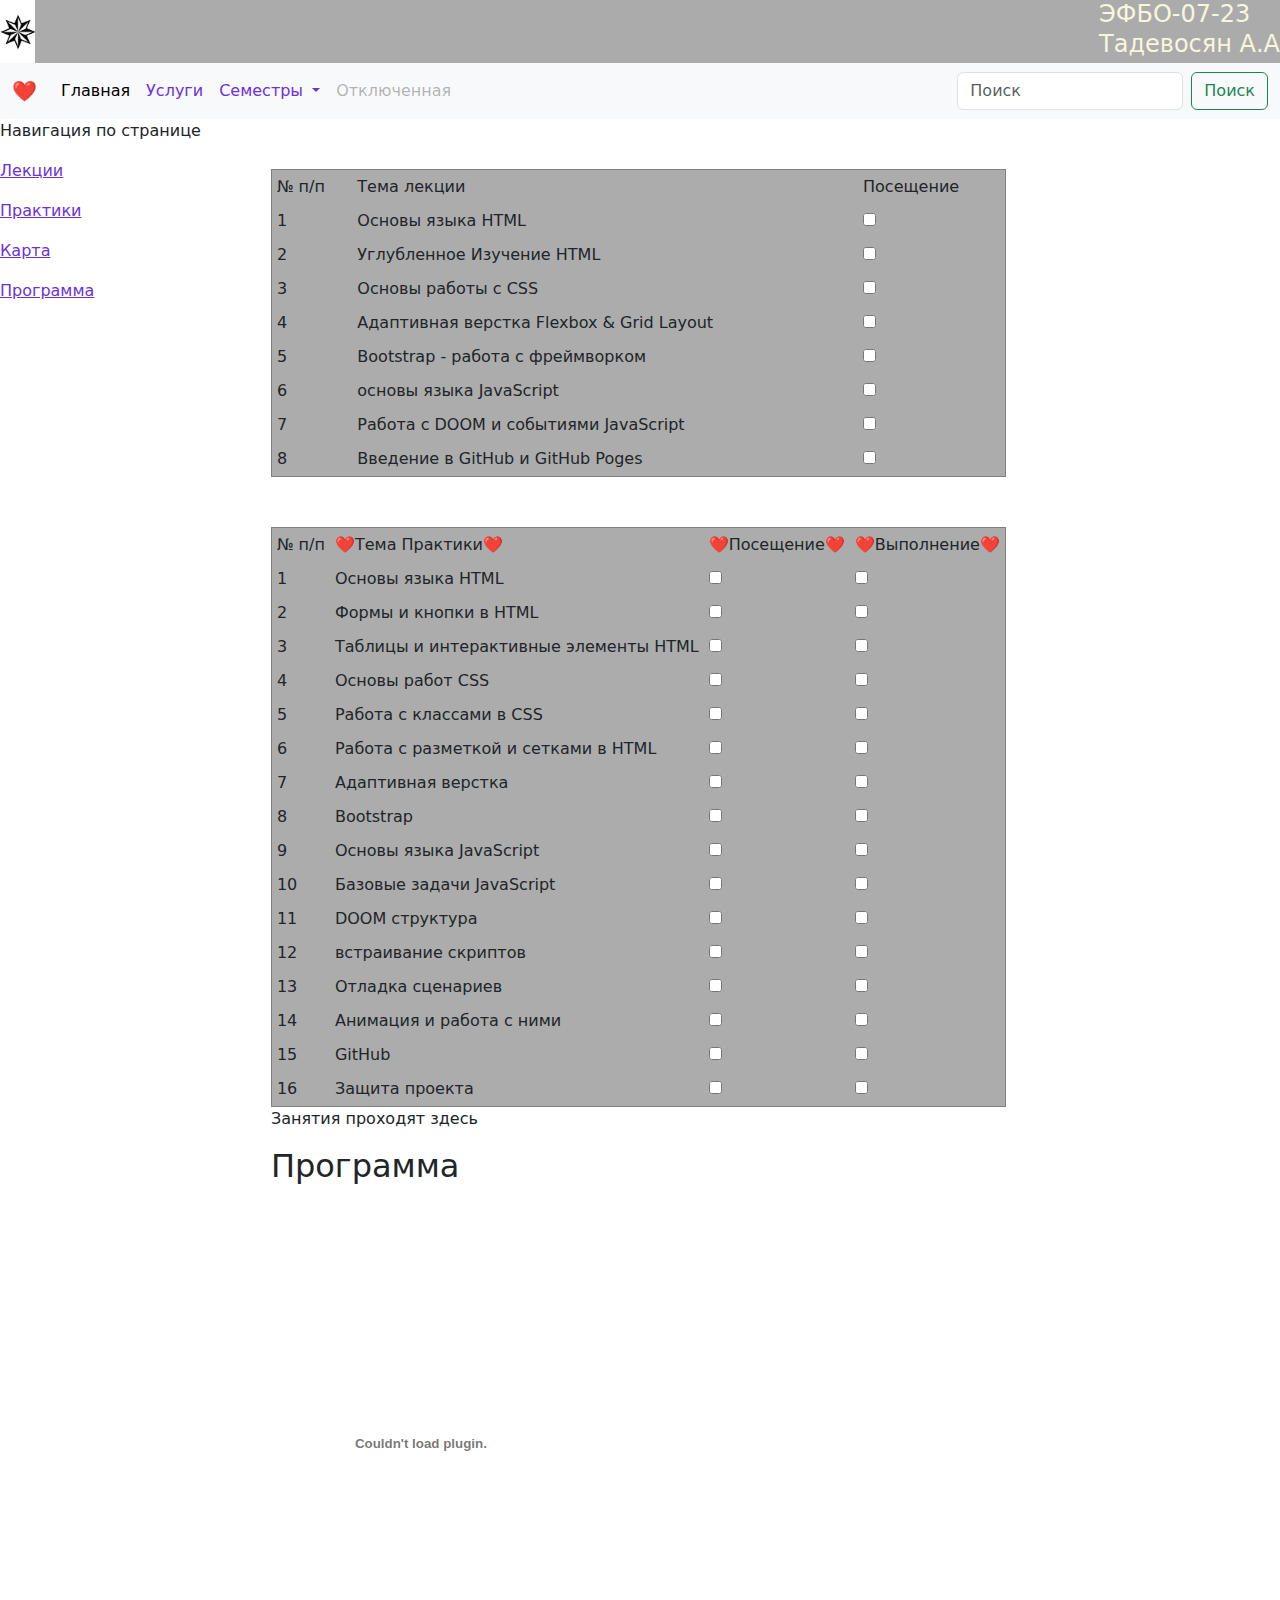
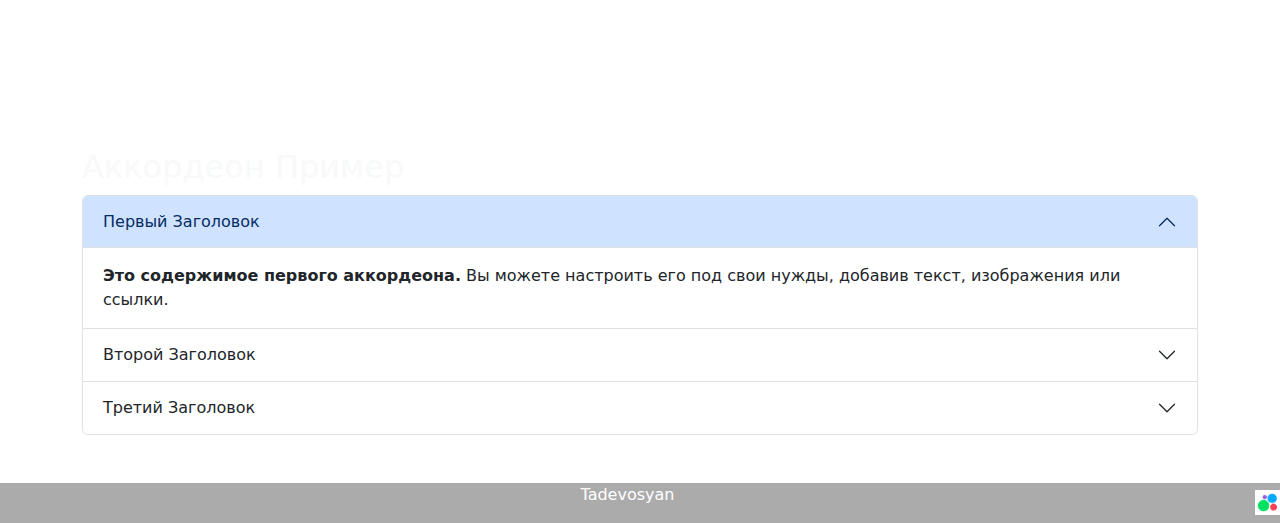
<file: table.html>
<!DOCTYPE html>
<html lang="en">
<head>
    <meta charset="UTF-8">
    <meta name="viewport" content="width=device-width, initial-scale=1.0">
    <title>Document</title>
    <link href="style.css" rel="stylesheet" />
    <link href="https://cdn.jsdelivr.net/npm/bootstrap@5.3.3/dist/css/bootstrap.min.css" rel="stylesheet" integrity="sha384-QWTKZyjpPEjISv5WaRU9OFeRpok6YctnYmDr5pNlyT2bRjXh0JMhjY6hW+ALEwIH" crossorigin="anonymous">
<script src="https://cdn.jsdelivr.net/npm/bootstrap@5.3.3/dist/js/bootstrap.bundle.min.js" integrity="sha384-YvpcrYf0tY3lHB60NNkmXc5s9fDVZLESaAA55NDzOxhy9GkcIdslK1eN7N6jIeHz" crossorigin="anonymous"></script>
</head>
<body link="red" vlink="#ff1000" alink="#ff0000" bgcolor="black" >
    <header>
        <section class="HEDER">
        <div>
            <img id="HeadIMG" src = "photo1.jpg" alt="Моё тестовое изображение" >
        </div>
        <div id="HeadText">
            <h4 style="margin-top: 0px;margin-bottom: 0px;">ЭФБО-07-23</h4>
            <h4 style="margin-top: 1px;margin-bottom: 1px;">Тадевосян А.А</h4>
        </div>
    </section>
        <div class="Navigation">
            <aside id="NavigationID">
                <nav class="navbar navbar-expand-lg bg-body-tertiary">
                    <div class="container-fluid">
                      <a class="navbar-brand" href="#">❤️</a>
                      <button class="navbar-toggler" type="button" data-bs-toggle="collapse" data-bs-target="#navbarSupportedContent" aria-controls="navbarSupportedContent" aria-expanded="false" aria-label="Переключатель навигации">
                        <span class="navbar-toggler-icon"></span>
                      </button>
                      <div class="collapse navbar-collapse" id="navbarSupportedContent">
                        <ul class="navbar-nav me-auto mb-2 mb-lg-0">
                          <li class="nav-item">
                            <a class="nav-link active" aria-current="page" href="index.html">Главная</a>
                          </li>
                          <li class="nav-item">
                            <a class="nav-link" href="Services.html">Услуги</a>
                          </li>
                          <li class="nav-item dropdown">
                            <a class="nav-link dropdown-toggle" href="#" role="button" data-bs-toggle="dropdown" aria-expanded="false">
                              Семестры
                            </a>
                            <ul class="dropdown-menu">
                              <li><a class="dropdown-item" href="table.html">Первый Семестр</a></li>
                              <li><a class="dropdown-item" href="#">Второй Семестр</a></li>
                              <li><hr class="dropdown-divider"></li>
                              <li><a class="dropdown-item" href="#">❤️❤️❤️</a></li>
                            </ul>
                          </li>
                          <li class="nav-item">
                            <a class="nav-link disabled">Отключенная</a>
                          </li>
                        </ul>
                        <form class="d-flex" role="search">
                          <input class="form-control me-2" type="search" placeholder="Поиск" aria-label="Поиск">
                          <button class="btn btn-outline-success" type="submit">Поиск</button>
                        </form>
                      </div>
                    </div>
                  </nav>
            </aside>
        </div>
    </header>

    <main>
        
            <section id="LeftNav">
                <div>
                    <p>Навигация по странице</p>
                    <p><a href = "#Lec">Лекции</a></p>
                    <p><a href = "#Prc">Практики</a></p>
                    <p><a href = "#Map">Карта</a></p>
                    <p><a href = "#Pro">Программа</a></p>
                </div>
                <div class="Table">
                <table id="Table" border="1px" cellspacing="0px" cellpadding="5px">
                    <thead id = "Lec">
                        <tr>
                            <td>№ п/п</td>
                            <td>Тема лекции</td>
                            <td>Посещение</td>
                        </tr>
                    </thead>
                    <tbody>
                        <tr>
                            <td>1</td>
                            <td>Основы языка HTML</td>
                            <td><input type="checkbox"></td>
                        </tr>
                        <tr>
                            <td>2</td>
                            <td>Углубленное Изучение HTML</td>
                            <td><input type="checkbox"></td>
                        </tr>
                        <tr>
                            <td>3</td>
                            <td>Основы работы с CSS</td>
                            <td><input type="checkbox"></td>
                        </tr>
                        <tr>
                            <td>4</td>
                            <td>Адаптивная верстка Flexbox & Grid Layout</td>
                            <td><input type="checkbox"></td>
                        </tr>
                        <tr>
                            <td>5</td>
                            <td>Bootstrap - работа с фреймворком</td>
                            <td><input type="checkbox"></td>
                        </tr>
                        <tr>
                            <td>6</td>
                            <td>основы языка JavaScript</td>
                            <td><input type="checkbox"></td>
                        </tr>
                        <tr>
                            <td>7</td>
                            <td>Работа с DOOM и событиями JavaScript</td>
                            <td><input type="checkbox"></td>
                        </tr><tr>
                            <td>8</td>
                            <td>Введение в GitHub и GitHub Poges</td>
                            <td><input type="checkbox"></td>
                        </tr>
                    </tbody>
                </table>
                <table id="Table" border="1px" cellspacing="0px" cellpadding="5px">
                    <thead id = "Prc">
                        <tr>
                            <td>№ п/п</td>
                            <td>❤️Тема Практики❤️</td>
                            <td>❤️Посещение❤️</td>
                            <td>❤️Выполнение❤️</td>

                        </tr>
                    </thead>
                    <tbody>
                        <tr>
                            <td>1</td>
                            <td>Основы языка HTML</td>
                            <td><input type="checkbox"></td>
                            <td><input type="checkbox"></td>
                        </tr>
                        <tr>
                            <td>2</td>
                            <td>Формы и кнопки в HTML</td>
                            <td><input type="checkbox"></td>
                            <td><input type="checkbox"></td>
                        </tr>
                        <tr>
                            <td>3</td>
                            <td>Таблицы и интерактивные элементы HTML</td>
                            <td><input type="checkbox"></td>
                            <td><input type="checkbox"></td>
                        </tr>
                        <tr>
                            <td>4</td>
                            <td>Основы работ CSS</td>
                            <td><input type="checkbox"></td>
                            <td><input type="checkbox"></td>
                        </tr>
                        <tr>
                            <td>5</td>
                            <td>Работа с классами в CSS</td>
                            <td><input type="checkbox"></td>
                            <td><input type="checkbox"></td>
                        </tr>
                        <tr>
                            <td>6</td>
                            <td>Работа с разметкой и сетками в HTML</td>
                            <td><input type="checkbox"></td>
                            <td><input type="checkbox"></td>
                        </tr>
                        <tr>
                            <td>7</td>
                            <td>Адаптивная верстка</td>
                            <td><input type="checkbox"></td>
                            <td><input type="checkbox"></td>
                        </tr>
                        <tr>
                            <td>8</td>
                            <td>Bootstrap</td>
                            <td><input type="checkbox"></td>
                            <td><input type="checkbox"></td>
                        </tr>
                        <tr>
                            <td>9</td>
                            <td>Основы языка JavaScript</td>
                            <td><input type="checkbox"></td>
                            <td><input type="checkbox"></td>
                        </tr>
                        <tr>
                            <td>10</td>
                            <td>Базовые задачи JavaScript</td>
                            <td><input type="checkbox"></td>
                            <td><input type="checkbox"></td>
                        </tr>
                        <tr>
                            <td>11</td>
                            <td>DOOM структура</td>
                            <td><input type="checkbox"></td>
                            <td><input type="checkbox"></td>
                        </tr>
                        <tr>
                            <td>12</td>
                            <td>встраивание скриптов</td>
                            <td><input type="checkbox"></td>
                            <td><input type="checkbox"></td>
                        </tr>
                        <tr>
                            <td>13</td>
                            <td>Отладка сценариев</td>
                            <td><input type="checkbox"></td>
                            <td><input type="checkbox"></td>
                        </tr>
                        <tr>
                            <td>14</td>
                            <td>Анимация и работа с ними</td>
                            <td><input type="checkbox"></td>
                            <td><input type="checkbox"></td>
                        </tr>
                        <tr>
                            <td>15</td>
                            <td>GitHub</td>
                            <td><input type="checkbox"></td>
                            <td><input type="checkbox"></td>
                        </tr>
                        <tr>
                            <td>16</td>
                            <td>Защита проекта</td>
                            <td><input type="checkbox"></td>
                            <td><input type="checkbox"></td>
                        </tr>
                    </tbody>
                </table>
                <div>
                    <p id = "Map">Занятия проходят здесь</p>
                 <script type="text/javascript" charset="utf-8" src="https://api-maps.yandex.ru/services/constructor/1.0/js/?um=constructor%3A053bd947d462cc1a45aeba4070defff75501905071c0eaf68436ac9976ec698c&amp;width=100%&amp;height=326&amp;id=mymap&amp;lang=ru_RU&amp;apikey=<API-ключ>"></script>
                </div>
                <div>
                <h2 id = "Pro">Программа</h2>
                <object id = "Pdf1sem" data="Инструкция по установке Qt.pdf"></object>
                </div>
                </div>
            </section>
            <section id="AccordionSection" class="my-5">
                <div class="container">
                    <h2 class="text-light">Аккордеон Пример</h2>
                    <div class="accordion" id="exampleAccordion">
                        <div class="accordion-item">
                            <h2 class="accordion-header" id="headingOne">
                                <button class="accordion-button" type="button" data-bs-toggle="collapse" data-bs-target="#collapseOne" aria-expanded="true" aria-controls="collapseOne">
                                    Первый Заголовок
                                </button>
                            </h2>
                            <div id="collapseOne" class="accordion-collapse collapse show" aria-labelledby="headingOne" data-bs-parent="#exampleAccordion">
                                <div class="accordion-body">
                                    <strong>Это содержимое первого аккордеона.</strong> Вы можете настроить его под свои нужды, добавив текст, изображения или ссылки.
                                </div>
                            </div>
                        </div>
                        <div class="accordion-item">
                            <h2 class="accordion-header" id="headingTwo">
                                <button class="accordion-button collapsed" type="button" data-bs-toggle="collapse" data-bs-target="#collapseTwo" aria-expanded="false" aria-controls="collapseTwo">
                                    Второй Заголовок
                                </button>
                            </h2>
                            <div id="collapseTwo" class="accordion-collapse collapse" aria-labelledby="headingTwo" data-bs-parent="#exampleAccordion">
                                <div class="accordion-body">
                                    <strong>Это содержимое второго аккордеона.</strong> Поддерживает любые элементы HTML и стили.
                                </div>
                            </div>
                        </div>
                        <div class="accordion-item">
                            <h2 class="accordion-header" id="headingThree">
                                <button class="accordion-button collapsed" type="button" data-bs-toggle="collapse" data-bs-target="#collapseThree" aria-expanded="false" aria-controls="collapseThree">
                                    Третий Заголовок
                                </button>
                            </h2>
                            <div id="collapseThree" class="accordion-collapse collapse" aria-labelledby="headingThree" data-bs-parent="#exampleAccordion">
                                <div class="accordion-body">
                                    <strong>Это содержимое третьего аккордеона.</strong> Используйте это для удобного размещения информации.
                                </div>
                            </div>
                        </div>
                    </div>
                </div>
            </section>
            
    </main>

    <footer class="Footer">
        <div>
            <p>Tadevosyan</p>
        </div>
        <div class="FooterRight">
            <img id="FooterIMG" 
            src="touch-icon-512x512.png"
            alt="Логотип" />
        </div>
    </footer>    
</body>
</html>
</file>
<file: style.css>
body{
   background-image: url('https://images.unsplash.com/photo-1554120013-4ba50c1a1788?q=80&w=2940&auto=format&fit=crop&ixlib=rb-4.0.3&ixid=M3wxMjA3fDB8MHxwaG90by1wYWdlfHx8fGVufDB8fHx8fA%3D%3D');
   background-attachment: fixed;
   margin: 0;  /* Убираем отступы */
   padding: 0;  /* Убираем отступы */
   color: #060606d6;
   background-size:cover;


}
header {
   display: flex;
   flex-direction: column;
}
#HeadIMG {
   max-width: 63px;
   max-height: 63px;
}

.HEDER {
   display: flex;
   justify-content: space-between;
   background-color: #4d4d4d78;
   color: #f7f7dc;
}
#HeadText{
   display: flex;
   flex-direction: column;
}

footer {
   display: flex;
   justify-content: space-between;
   align-items: center;
   position: relative;
   width: 100%;
   padding: 1 20px; /* Опционально для отступа от краев */
   color: #ffffff;
   background-color: #4d4d4d78;
}
footer > div:first-child {
   width: 100%; /* Занимает всю ширину родительского блока */
   text-align: center; /* Центрирование содержимого */
}
.FooterRight {
   display: flex;
   justify-content: flex-end;
   flex-grow: 1;
}
#FooterIMG {
   max-width: 25px;
   max-height: 25px;
}


/*Навинационные поля*/
/* .Navigation {
   display: flex;
    flex-direction: column;
    align-items: center;
   background-color: #4d4d4d78;
} */
/* #NavigationID {
   display: flex;
   gap: 30px;
   justify-content: flex-start;
} */
#LeftNav {
   display: flex;
   gap: 70px;
}




/* Услуги */
.services {
   display: grid;
   grid-template-columns: repeat(3,1fr);
   gap: 10px;
   justify-content: space-evenly;
   align-items: center;
   margin-top: 90px;
}
.services div {
   display: flex;
   gap: 10px;
   flex-direction: column;
   align-items: center;
}
#ServicesIMG, #ServicesIMG, #ServicesIMG {
   max-width: 100px;
   max-height: 100px;
}

/* Форма */
#SectionForm {
   display: flex;
   flex-direction: column;
   align-items: center;
   background-color: rgba(0, 0, 0, 0.442);
}
#SectionForm div {
   display: flex;
   flex-direction: column;
   gap: 10px;
}


#VideoMain {
   display: flex;
   justify-content: space-evenly;
   background-color: rgba(255, 255, 255, 0);
}
#VideoMain div {
   display: flex;
   flex-direction: column-reverse;
   align-items: center;
}



/* Не знаю но работает */
html, body {
   height: 100%;
   margin: 0;
   padding: 0;
}
body {
   display: flex;
   flex-direction: column;
}
main {
   flex: 1;
}

.Table{
   display: flex;
   flex-direction: column;
   
}
#Table {
   margin-top: 50px;
   background-color: rgba(0, 0, 0, 0.326);
}

#eee{
   display: flex;
}
#Pdf1sem{
   
   width: 300px;
   height: 500px;
}
a {
   text-decoration: none
}

a:link {
  color: #6c31db;
}

a:visited {
  color: #000000;
}

a:hover {
  color: #6c31db;
}

a:active {
  
  color: #6c31db;
}

@media (max-width: 820px) {
   /* Сетка карточек из трех колонок */
   .grid-container {
       display: grid;
       grid-template-columns: repeat(3, 1fr);
       gap: 20px;
   }

   /* Логотип для больших экранов */
   .logo img {
       height: 50px;
   }

   /* Группа и ФИО остаются стандартного размера */
   .group,
   .fullname {
       font-size: 1.25rem;
   }

   #VideoMain {
      display: flex;
      flex-direction: column;
   }
   #LeftNav {
      display: flex;
      flex-direction: column;
   }
   #NavigationID {
      display: flex;
      flex-direction: column;
      align-items: center;}
}
</file>
